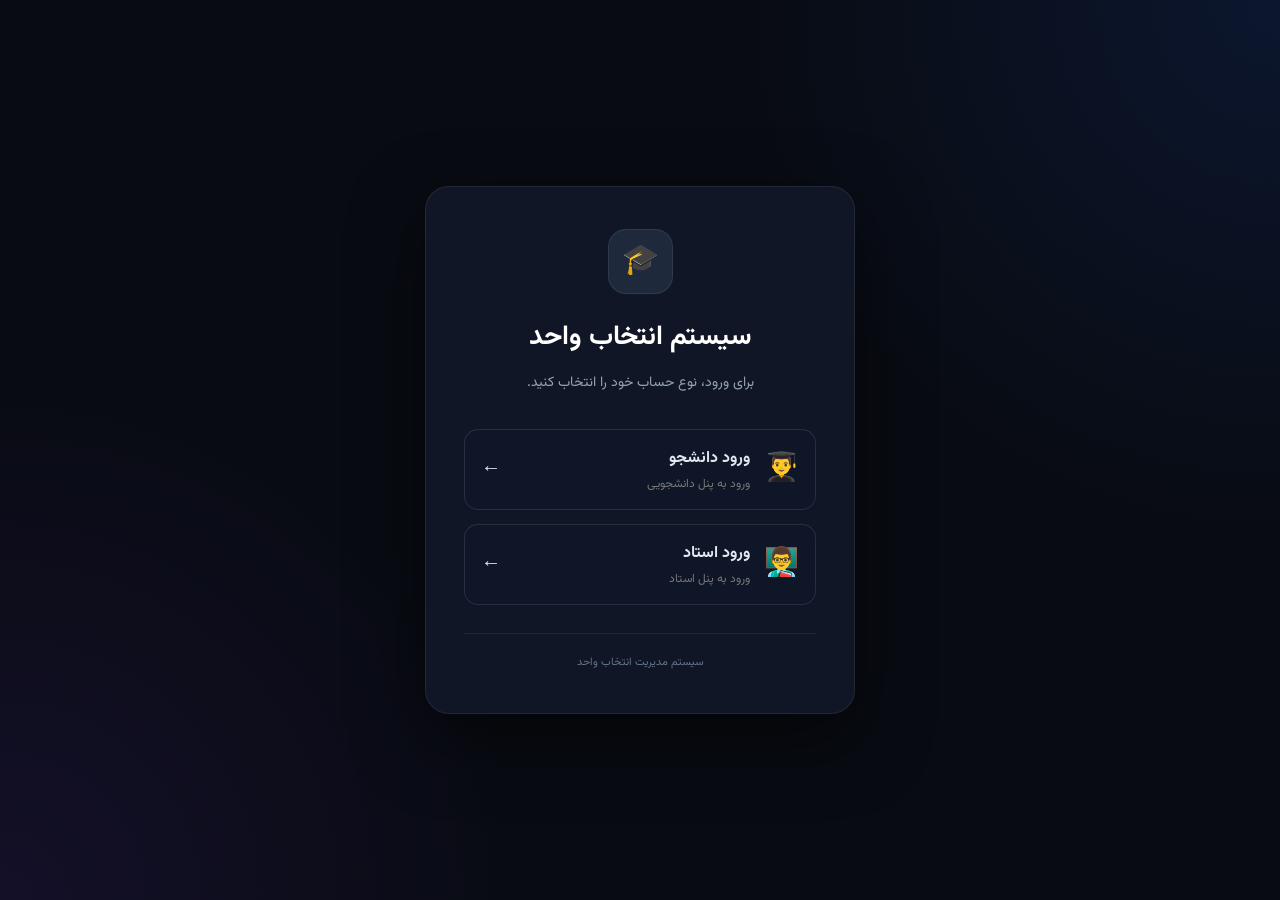
<file: front/index.html>
<!DOCTYPE html>
<html lang="fa" dir="rtl">

<head>
    <meta charset="UTF-8">
    <meta name="viewport" content="width=device-width, initial-scale=1.0">

    <title>سیستم انتخاب واحد</title>

    <link rel="stylesheet" href="style.css">
</head>

<body>

    <main class="page">

        <section class="login-card role-card">

            <div class="logo">
                🎓
            </div>

            <h1 class="role-title">سیستم انتخاب واحد</h1>

            <p class="subtitle">
                برای ورود، نوع حساب خود را انتخاب کنید.
            </p>


            <div class="role-buttons">

                <button
                    class="role-button"
                    onclick="location.href='student.html'">

                    <span class="role-icon">👨‍🎓</span>

                    <span>
                        <strong>ورود دانشجو</strong>
                        <small>ورود به پنل دانشجویی</small>
                    </span>

                    <span class="arrow">←</span>

                </button>


                <button
                    class="role-button"
                    onclick="location.href='professor.html'">

                    <span class="role-icon">👨‍🏫</span>

                    <span>
                        <strong>ورود استاد</strong>
                        <small>ورود به پنل استاد</small>
                    </span>

                    <span class="arrow">←</span>

                </button>

            </div>


            <div class="footer">
                سیستم مدیریت انتخاب واحد
            </div>

        </section>

    </main>

</body>

</html>
</file>
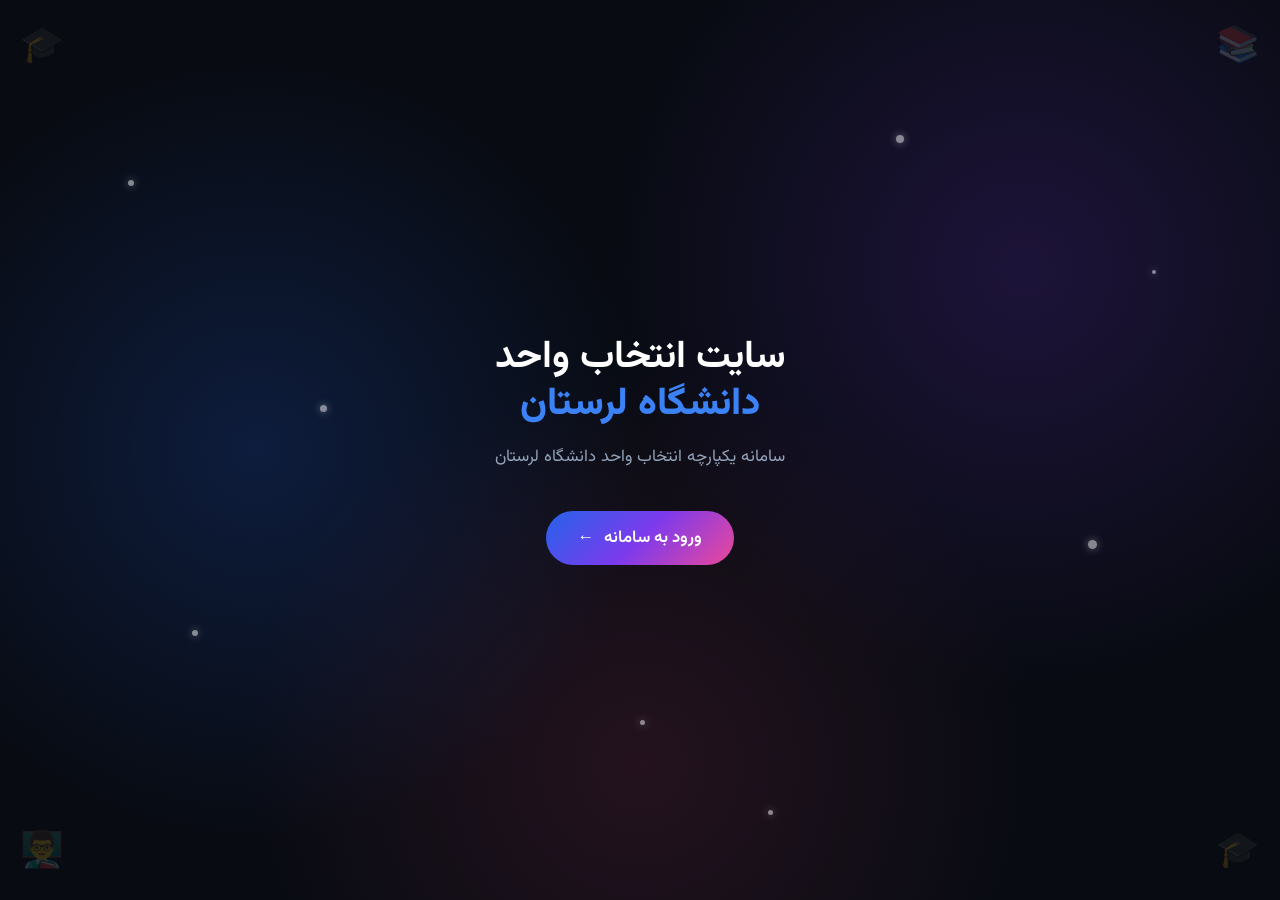
<file: front/landing.html>
<!DOCTYPE html>
<html lang="fa" dir="rtl">

<head>

    <meta charset="UTF-8">

    <meta name="viewport" content="width=device-width, initial-scale=1.0">

    <title>سیستم انتخاب واحد دانشگاه لرستان</title>

    <link rel="stylesheet" href="style.css">

</head>


<body>

    <div class="splash-bg">

        <!-- floating particles -->

        <div class="particle" style="--duration: 14s; --amp: 120px; --size: 6px; top: 20%; left: 10%;"></div>
        <div class="particle" style="--duration: 12s; --amp: 140px; --size: 8px; top: 15%; left: 70%;"></div>
        <div class="particle" style="--duration: 16s; --amp: 100px; --size: 5px; top: 80%; left: 50%;"></div>
        <div class="particle" style="--duration: 9s; --amp: 160px; --size: 9px; top: 60%; left: 85%;"></div>
        <div class="particle" style="--duration: 13s; --amp: 80px; --size: 7px; top: 45%; left: 25%;"></div>
        <div class="particle" style="--duration: 18s; --amp: 180px; --size: 4px; top: 30%; left: 90%;"></div>
        <div class="particle" style="--duration: 11s; --amp: 130px; --size: 6px; top: 70%; left: 15%;"></div>
        <div class="particle" style="--duration: 15s; --amp: 110px; --size: 5px; top: 90%; left: 60%;"></div>

    </div>


    <main class="splash-container">

        <!-- title -->

        <h1 class="splash-title">
            <span class="title-line">سایت انتخاب واحد</span>
            <span class="title-line accent">دانشگاه لرستان</span>
        </h1>


        <!-- subtitle -->

        <p class="splash-subtitle">
            سامانه یکپارچه انتخاب واحد دانشگاه لرستان
        </p>


        <!-- animated enter button -->

        <button class="splash-button" id="enterBtn">

            <span class="btn-text">ورود به سامانه</span>

            <span class="btn-arrow">←</span>

        </button>


        <!-- decorative elements -->

        <div class="accent-dot top-left">🎓</div>
        <div class="accent-dot top-right">📚</div>
        <div class="accent-dot bottom-left">👨‍🏫</div>
        <div class="accent-dot bottom-right">🎓</div>

    </main>


    <script>

        // click to enter the role-selection page

        document.getElementById("enterBtn").addEventListener("click", () => {

            window.location.href = "index.html";

        });

    </script>

</body>

</html>
</file>
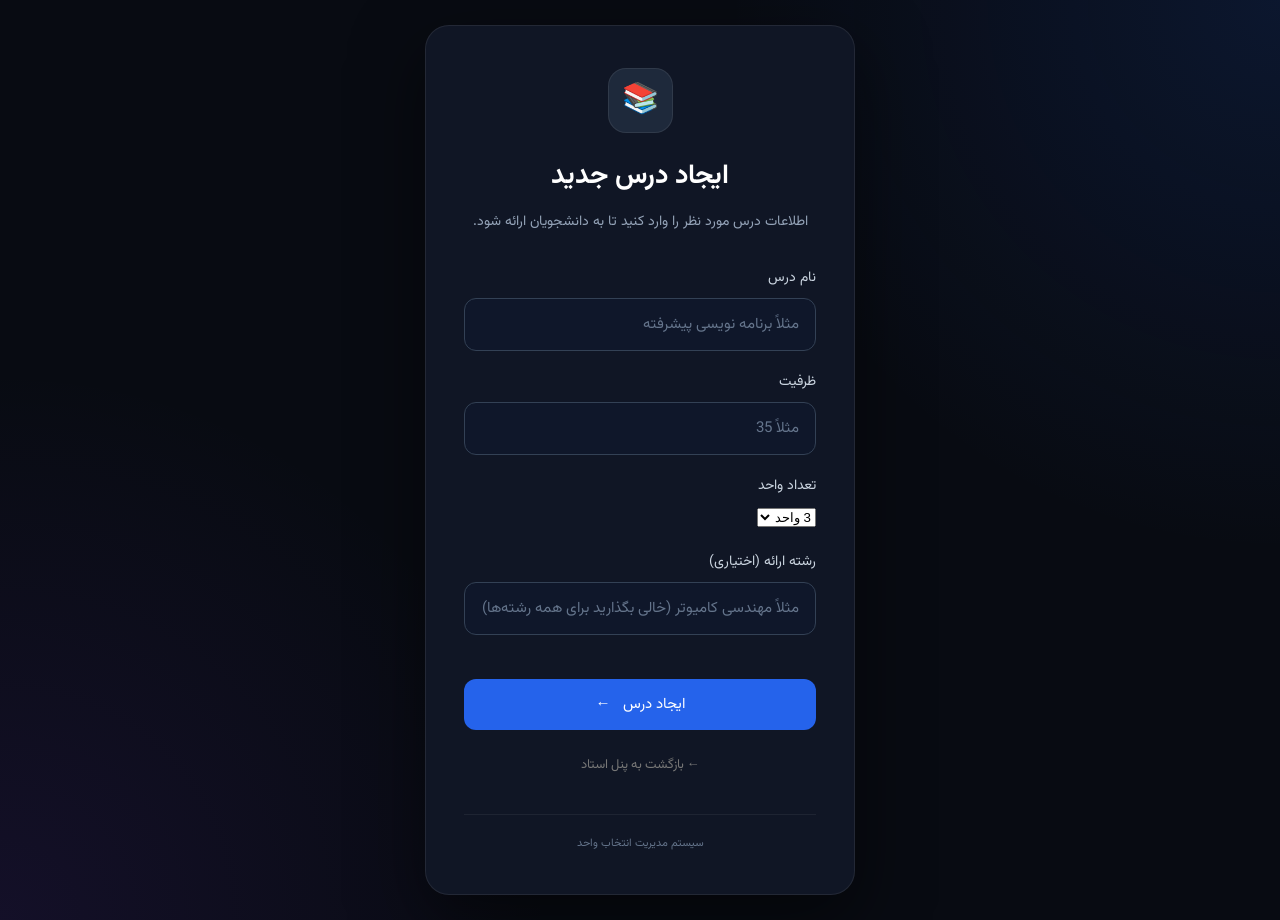
<file: front/professor-create-course.html>
<!DOCTYPE html>
<html lang="fa" dir="rtl">

<head>

    <meta charset="UTF-8">

    <meta name="viewport" content="width=device-width, initial-scale=1.0">

    <title>ایجاد درس جدید | سیستم انتخاب واحد</title>

    <link rel="stylesheet" href="style.css">

</head>


<body>

    <main class="page">

        <!-- Course creation form -->
        <section class="login-card">

            <div class="logo">
                📚
            </div>

            <h1>ایجاد درس جدید</h1>

            <p class="subtitle">
                اطلاعات درس مورد نظر را وارد کنید تا به دانشجویان ارائه شود.
            </p>


            <form id="createCourseForm">

                <div class="input-group">

                    <label for="courseTitle">
                        نام درس
                    </label>

                    <input
                        type="text"
                        id="courseTitle"
                        placeholder="مثلاً برنامه نویسی پیشرفته"
                        autocomplete="off"
                        required
                    >

                </div>


                <div class="input-group">

                    <label for="courseCapacity">
                        ظرفیت
                    </label>

                    <input
                        type="number"
                        id="courseCapacity"
                        placeholder="مثلاً 35"
                        min="1"
                        max="200"
                        required
                    >

                </div>


                <div class="input-group">

                    <label for="courseUnits">
                        تعداد واحد
                    </label>

                    <select id="courseUnits">
                        <option value="1">1 واحد</option>
                        <option value="2">2 واحد</option>
                        <option value="3" selected>3 واحد</option>
                        <option value="4">4 واحد</option>
                    </select>

                </div>


                <div class="input-group">

                    <label for="courseMajor">
                        رشته ارائه (اختیاری)
                    </label>

                    <input
                        type="text"
                        id="courseMajor"
                        placeholder="مثلاً مهندسی کامیوتر (خالی بگذارید برای همه رشته‌ها)"
                        autocomplete="off"
                    >

                </div>


                <p id="createCourseMessage" class="message"></p>


                <button type="submit" class="login-button">
                    ایجاد درس
                    <span>←</span>
                </button>

            </form>


            <button
                type="button"
                class="back-home-button"
                onclick="location.href='professor.html'">
                ← بازگشت به پنل استاد
            </button>

            <div class="footer">
                سیستم مدیریت انتخاب واحد
            </div>

        </section>

    </main>

    <div id="toast" class="toast"></div>


    <script src="script.js"></script>

</body>


</html>
</file>
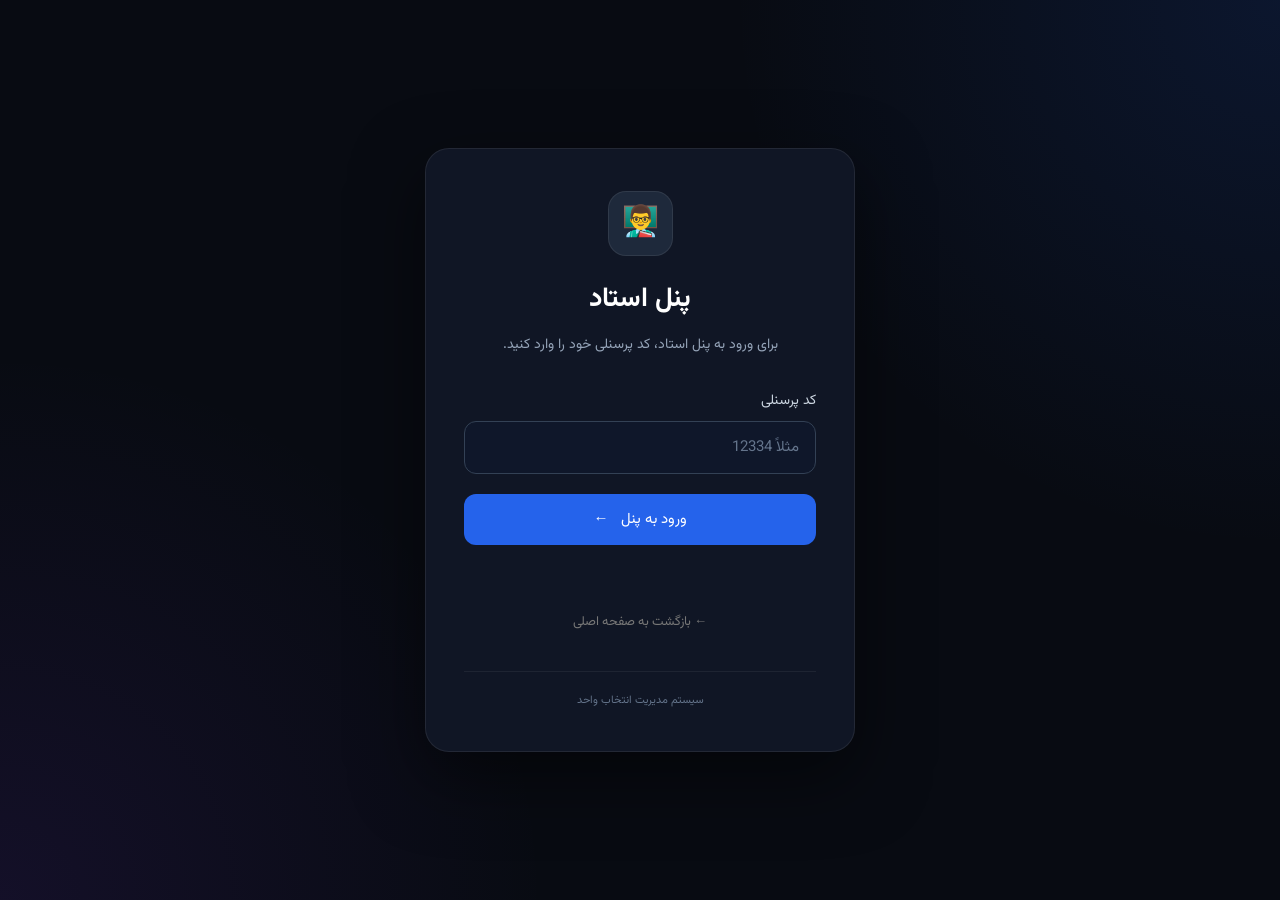
<file: front/professor.html>
<!DOCTYPE html>
<html lang="fa" dir="rtl">

<head>
    <meta charset="UTF-8">
    <meta name="viewport" content="width=device-width, initial-scale=1.0">

    <title>پنل استاد | سیستم انتخاب واحد</title>

    <link rel="stylesheet" href="style.css">
</head>

<body>

    <main class="page">

        <!-- ورود استاد -->
        <section class="login-card professor-login" id="professorLoginPage">

            <div class="logo">
                👨‍🏫
            </div>

            <h1>پنل استاد</h1>

            <p class="subtitle">
                برای ورود به پنل استاد، کد پرسنلی خود را وارد کنید.
            </p>

            <form id="professorLoginForm">

                <div class="input-group">

                    <label for="professorCode">
                        کد پرسنلی
                    </label>

                    <input
                        type="text"
                        id="professorCode"
                        placeholder="مثلاً 12334"
                        autocomplete="off"
                        required
                    >

                </div>

                <button type="submit" class="login-button">
                    ورود به پنل
                    <span>←</span>
                </button>

            </form>

            <p id="professorMessage" class="message"></p>

            <button
                type="button"
                class="back-home-button"
                onclick="location.href='index.html'">
                ← بازگشت به صفحه اصلی
            </button>

            <div class="footer">
                سیستم مدیریت انتخاب واحد
            </div>

        </section>


        <!-- پنل استاد -->
        <section
            class="dashboard"
            id="professorDashboard"
            style="display: none;">

            <header class="dashboard-header">

                <div>
                    <p class="welcome-text">
                        خوش آمدید 👋
                    </p>

                    <h1 id="professorName">
                        -
                    </h1>
                </div>

                <div style="display: flex; gap: 12px; align-items: center;">

                    <button
                        class="create-course-button"
                        onclick="location.href='professor-create-course.html?professor_id=' + (currentProfessor ? currentProfessor.id : '')">
                        + ایجاد درس جدید
                    </button>

                    <button
                        class="logout-button"
                        onclick="professorLogout()">
                        خروج
                    </button>

                </div>

            </header>


            <!-- اطلاعات استاد -->
            <section class="student-info">

                <div class="info-item">

                    <span class="info-label">
                        کد پرسنلی
                    </span>

                    <strong id="professorCodeInfo">
                        -
                    </strong>

                </div>

                <div class="info-item">

                    <span class="info-label">
                        گروه آموزشی
                    </span>

                    <strong id="professorDepartment">
                        -
                    </strong>

                </div>

            </section>

            <div id="toast" class="toast"></div>

            <!-- درس‌های استاد -->
            <section class="courses-section">

                <div class="section-title">

                    <div>
                        <h2>
                            📚 درس‌های من
                        </h2>

                        <p>
                            درس‌هایی که به شما اختصاص داده شده‌اند
                        </p>
                    </div>

                </div>

                <div
                    id="professorCourses"
                    class="courses-list">

                    <div class="empty-courses">
                        در حال بارگذاری درس‌ها...
                    </div>

                </div>

            </section>

            <section class="courses-section">

                <div class="section-title">
                    <div>
                        <h2>📖 درس‌های قابل انتخاب</h2>

                        <p>
                            برای اختصاص درس به خود، یکی از درس‌ها را انتخاب کنید.
                        </p>
                    </div>
                </div>

                <div
                    id="availableProfessorCourses"
                    class="courses-list">

                    <div class="empty-courses">
                        در حال بارگذاری درس‌ها...
                    </div>

                </div>

            </section>

            <section
                class="courses-section"
                id="courseStudentsSection"
                style="display: none;">

                <div class="section-title">

                    <div>
                        <h2>👥 دانشجویان درس</h2>

                        <p id="selectedCourseTitle">
                            -
                        </p>
                    </div>

                </div>

                <div
                    id="courseStudents"
                    class="courses-list">

                    <div class="empty-courses">
                        در حال بارگذاری دانشجویان...
                    </div>

                </div>

            </section>

        </section>

    </main>

    <script src="professor.js"></script>

</body>

</html>
</file>
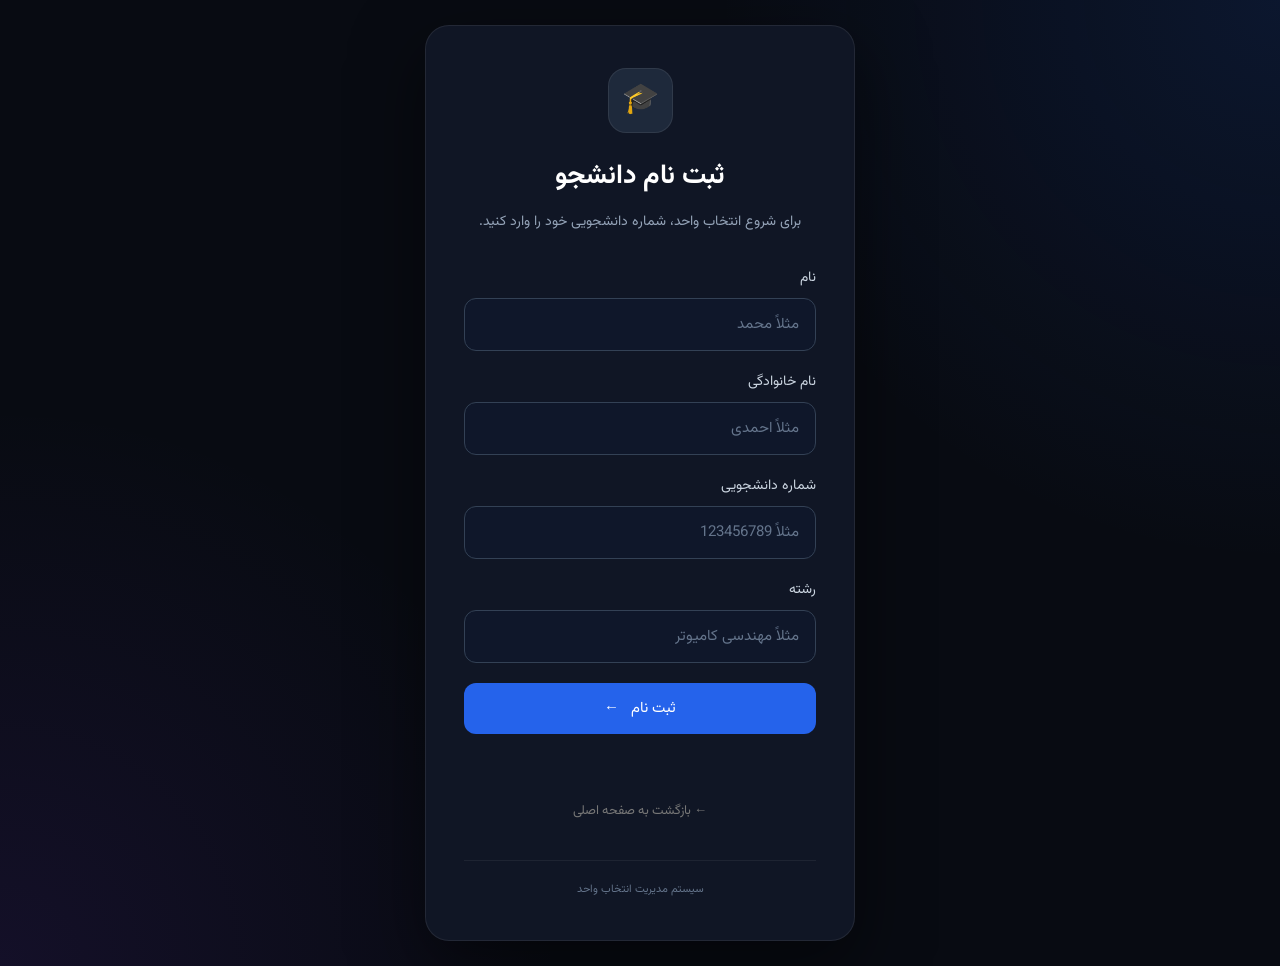
<file: front/student-register.html>
<!DOCTYPE html>
<html lang="fa" dir="rtl">

<head>

    <meta charset="UTF-8">

    <meta name="viewport" content="width=device-width, initial-scale=1.0">

    <title>ثبت نام جدید - سیستم انتخاب واحد</title>

    <link rel="stylesheet" href="style.css">

</head>


<body>

    <main class="page">

        <section class="login-card">

            <div class="logo">
                🎓
            </div>

            <h1>ثبت نام دانشجو</h1>

            <p class="subtitle">
                برای شروع انتخاب واحد، شماره دانشجویی خود را وارد کنید.
            </p>


            <form id="registerForm">

                <div class="input-group">

                    <label for="firstName">
                        نام
                    </label>

                    <input
                        type="text"
                        id="firstName"
                        placeholder="مثلاً محمد"
                        autocomplete="off"
                        required
                    >

                </div>


                <div class="input-group">

                    <label for="lastName">
                        نام خانوادگی
                    </label>

                    <input
                        type="text"
                        id="lastName"
                        placeholder="مثلاً احمدی"
                        autocomplete="off"
                        required
                    >

                </div>


                <div class="input-group">

                    <label for="studentNumber">
                        شماره دانشجویی
                    </label>

                    <input
                        type="text"
                        id="studentNumber"
                        placeholder="مثلاً 123456789"
                        autocomplete="off"
                        required
                    >

                </div>


                <div class="input-group">

                    <label for="major">
                        رشته
                    </label>

                    <input
                        type="text"
                        id="major"
                        placeholder="مثلاً مهندسی کامیوتر"
                        autocomplete="off"
                        required
                    >

                </div>


                <button type="submit" class="login-button">

                    ثبت نام
                    <span>←</span>

                </button>


                <p id="registerMessage" class="message"></p>


            </form>


            <button
                class="back-home-button"
                onclick="location.href='index.html'">

                ← بازگشت به صفحه اصلی

            </button>


            <div class="footer">
                سیستم مدیریت انتخاب واحد
            </div>

        </section>


    </main>

    <div id="toast" class="toast"></div>


    <script src="script.js"></script>

</body>


</html>
</file>
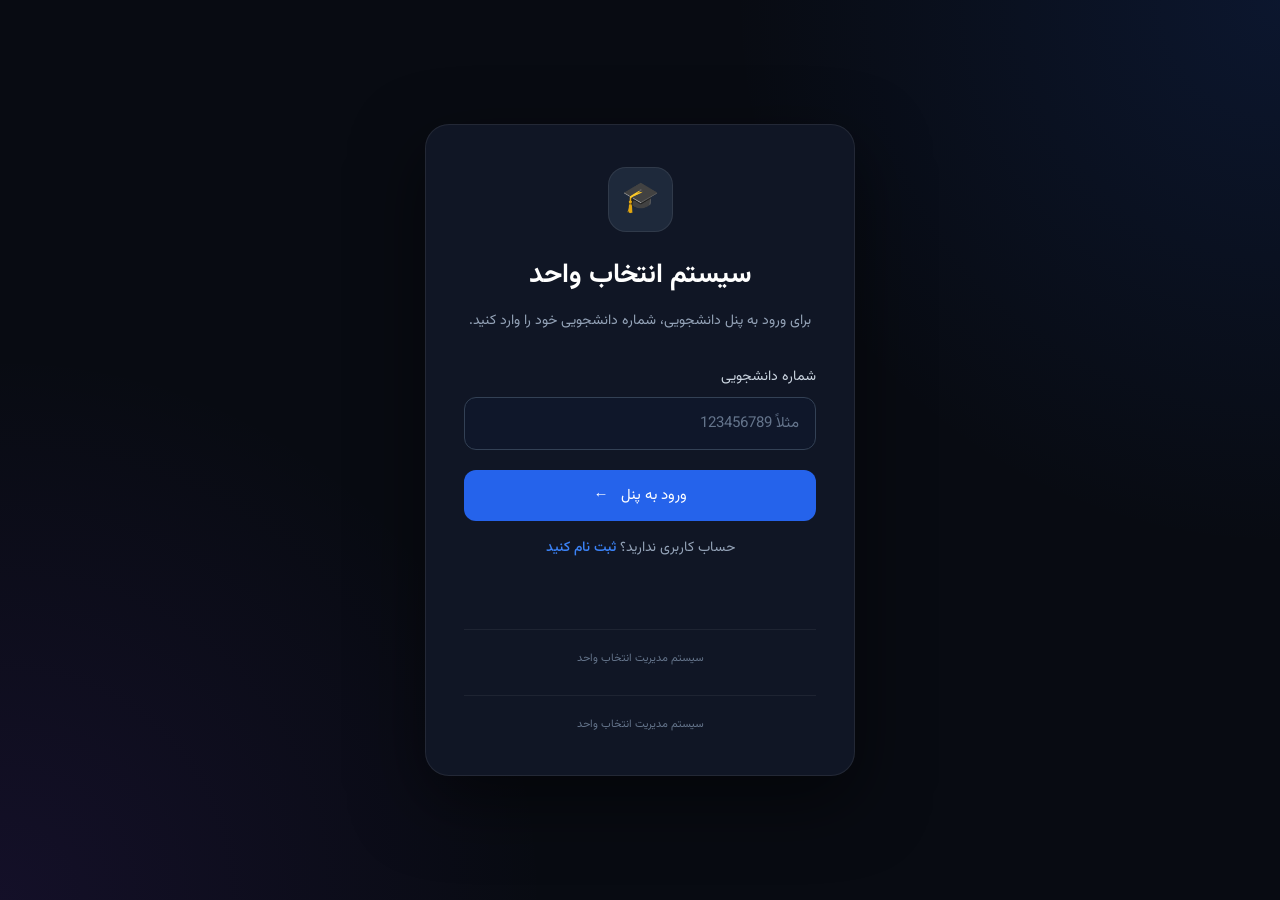
<file: front/student.html>
<!DOCTYPE html>
<html lang="fa" dir="rtl">

<head>

    <meta charset="UTF-8">

    <meta name="viewport" content="width=device-width, initial-scale=1.0">

    <title>سیستم انتخاب واحد</title>

    <link rel="stylesheet" href="style.css">

</head>


<body>

<main class="page">

    <!-- صفحه ورود -->
    <section class="login-card" id="loginPage">

        <div class="logo">
            🎓
        </div>

        <h1>سیستم انتخاب واحد</h1>

        <p class="subtitle">
            برای ورود به پنل دانشجویی، شماره دانشجویی خود را وارد کنید.
        </p>

        <form id="loginForm">

            <div class="input-group">

                <label for="studentNumber">
                    شماره دانشجویی
                </label>

                <input
                    type="text"
                    id="studentNumber"
                    placeholder="مثلاً 123456789"
                    autocomplete="off"
                    required
                >

            </div>


            <button type="submit" class="login-button">

                ورود به پنل

                <span>←</span>

            </button>

        </form>


        <p class="register-hint">
            حساب کاربری ندارید؟
            <a href="student-register.html" class="register-link">
                ثبت نام کنید
            </a>
        </p>


        <p id="message" class="message"></p>


        <div class="footer">
            سیستم مدیریت انتخاب واحد
        </div>


        <div class="footer">
            سیستم مدیریت انتخاب واحد
        </div>

    </section>



    <!-- پنل دانشجو -->

    <section class="dashboard" id="dashboardPage">


        <!-- Header -->

        <header class="dashboard-header">

            <div>

                <p class="welcome-text">
                    خوش آمدید 👋
                </p>

                <h1 id="studentName">
                    -
                </h1>

            </div>


            <button
                class="logout-button"
                onclick="logout()">

                خروج

            </button>

        </header>



        <!-- اطلاعات دانشجو -->

        <section class="student-info">


            <div class="info-item">

                <span class="info-label">
                    شماره دانشجویی
                </span>

                <strong id="studentNumberInfo">
                    -
                </strong>

            </div>



            <div class="info-item">

                <span class="info-label">
                    رشته
                </span>

                <strong id="studentMajor">
                    -
                </strong>

            </div>


        </section>

        <div id="toast" class="toast"></div>

        <!-- درس‌های انتخاب شده -->

        <section class="courses-section">


            <div class="section-title">

                <div>

                    <h2>
                        📚 درس‌های من
                    </h2>

                    <p>
                        درس‌هایی که در حال حاضر انتخاب کرده‌اید
                    </p>

                </div>

            </div>



            <div
                id="selectedCourses"
                class="courses-list">

                <div class="empty-courses">

                    هنوز درسی انتخاب نکرده‌اید.

                </div>

            </div>


        </section>



        <!-- =====================================
             دروس ارائه شده
        ====================================== -->

        <section class="courses-section">


            <div class="section-title">

                <div>

                    <h2>
                        📚 دروس ارائه‌شده
                    </h2>

                    <p>
                        درس‌های موجود برای انتخاب واحد
                    </p>
                    <div class="course-search">
                            <input
                                type="text"
                                id="courseSearch"
                                placeholder="جستجوی نام یا کد درس..."
                                autocomplete="off"
                            >
                        </div>
                </div>

            </div>



            <div
                id="availableCourses"
                class="courses-list">


                <div class="empty-courses">

                    در حال دریافت درس‌ها...

                </div>


            </div>


        </section>


    </section>


</main>



<script src="script.js"></script>

</body>

</html>
</file>
<file: front/style.css>
@import url('https://fonts.googleapis.com/css2?family=Vazirmatn:wght@400;500;600;700&display=swap');


* {
    margin: 0;
    padding: 0;
    box-sizing: border-box;
}


body {
    font-family: "Vazirmatn", sans-serif;

    background: #080b12;

    color: #ffffff;

    min-height: 100vh;
}


.page {
    min-height: 100vh;

    display: flex;

    justify-content: center;

    align-items: center;

    padding: 25px;

    background:
        radial-gradient(
            circle at top right,
            rgba(37, 99, 235, 0.13),
            transparent 35%
        ),
        radial-gradient(
            circle at bottom left,
            rgba(124, 58, 237, 0.10),
            transparent 35%
        );
}


/* =========================
   LOGIN
========================= */


.login-card {
    width: 100%;

    max-width: 430px;

    padding: 42px 38px;

    background: rgba(17, 24, 39, 0.94);

    border: 1px solid rgba(255, 255, 255, 0.08);

    border-radius: 24px;

    box-shadow:
        0 25px 70px rgba(0, 0, 0, 0.5);

    backdrop-filter: blur(15px);

    animation: card-enter 0.55s ease forwards;
}


.logo {
    width: 65px;
    height: 65px;

    margin: 0 auto 22px;

    display: flex;

    align-items: center;

    justify-content: center;

    background: #1e293b;

    border: 1px solid rgba(255, 255, 255, 0.08);

    border-radius: 18px;

    font-size: 30px;
}


.login-card h1 {
    text-align: center;

    font-size: 27px;

    margin-bottom: 12px;
}

.role-title {
    animation: title-fade 0.6s ease forwards;
}


.subtitle {
    text-align: center;

    color: #94a3b8;

    font-size: 14px;

    line-height: 1.8;

    margin-bottom: 32px;
}


.input-group {
    margin-bottom: 20px;
}


label {
    display: block;

    color: #cbd5e1;

    font-size: 14px;

    margin-bottom: 9px;
}


input {
    width: 100%;

    padding: 14px 16px;

    background: #0f172a;

    border: 1px solid #334155;

    border-radius: 12px;

    color: #ffffff;

    font-size: 15px;

    font-family: inherit;

    outline: none;

    transition: 0.2s;
}


input::placeholder {
    color: #64748b;
}


input:focus {
    border-color: #3b82f6;

    box-shadow:
        0 0 0 3px rgba(59, 130, 246, 0.12);
}


.login-button {
    width: 100%;

    padding: 14px;

    border: none;

    border-radius: 12px;

    background: #2563eb;

    color: white;

    font-size: 15px;

    font-family: inherit;

    cursor: pointer;

    transition: 0.2s;
}


.login-button span {
    margin-right: 8px;

    transition: 0.2s;
}


.login-button:hover {
    background: #3b82f6;

    transform: translateY(-1px);
}


.login-button:hover span {
    margin-right: 13px;
}


.message {
    min-height: 24px;

    margin-top: 18px;

    text-align: center;

    font-size: 13px;

    color: #f87171;
}


.footer {
    margin-top: 28px;

    padding-top: 20px;

    border-top: 1px solid rgba(255, 255, 255, 0.06);

    text-align: center;

    color: #64748b;

    font-size: 11px;
}


/* =========================
   DASHBOARD
========================= */


.dashboard {
    display: none;

    width: 100%;

    max-width: 900px;

    background: rgba(17, 24, 39, 0.94);

    border: 1px solid rgba(255, 255, 255, 0.08);

    border-radius: 24px;

    padding: 35px;

    box-shadow:
        0 25px 70px rgba(0, 0, 0, 0.5);
}


/* Header */


.dashboard-header {
    display: flex;

    align-items: center;

    justify-content: space-between;

    margin-bottom: 30px;
}


.welcome-text {
    color: #94a3b8;

    font-size: 14px;

    margin-bottom: 6px;
}


.dashboard-header h1 {
    font-size: 26px;
}


.logout-button {
    background: #1e293b;

    border: 1px solid #334155;

    color: #cbd5e1;

    padding: 10px 18px;

    border-radius: 10px;

    font-family: inherit;

    cursor: pointer;

    transition: 0.2s;
}


.logout-button:hover {
    background: #334155;

    color: white;
}


/* Student information */


.student-info {
    display: grid;

    grid-template-columns: 1fr 1fr;

    gap: 15px;

    margin-bottom: 35px;
}


.info-item {
    background: #0f172a;

    border: 1px solid rgba(255, 255, 255, 0.06);

    border-radius: 15px;

    padding: 20px;
}


.info-label {
    display: block;

    color: #64748b;

    font-size: 13px;

    margin-bottom: 8px;
}


.info-item strong {
    font-size: 16px;

    color: #e2e8f0;
}


/* Courses */


.courses-section {
    border-top: 1px solid rgba(255, 255, 255, 0.06);

    padding-top: 30px;
}


.section-title h2 {
    font-size: 20px;

    margin-bottom: 7px;
}


.section-title p {
    color: #64748b;

    font-size: 13px;

    margin-bottom: 20px;
}


.courses-list {
    display: flex;

    flex-direction: column;

    gap: 12px;
}


.empty-courses {
    background: #0f172a;

    border: 1px dashed #334155;

    border-radius: 14px;

    padding: 30px;

    text-align: center;

    color: #64748b;

    font-size: 14px;
}


/* Course card */


.course-card {
    background: #0f172a;

    border: 1px solid rgba(255, 255, 255, 0.06);

    border-radius: 14px;

    padding: 18px;

    display: flex;

    align-items: center;

    justify-content: space-between;
}


.course-title {
    font-size: 16px;

    margin-bottom: 7px;
}


.course-details {
    display: flex;

    gap: 15px;

    color: #64748b;

    font-size: 12px;
}


/* Mobile */


@media (max-width: 600px) {

    .page {
        padding: 15px;
    }


    .login-card {
        padding: 35px 24px;
    }


    .dashboard {
        padding: 25px 18px;
    }


    .dashboard-header {
        align-items: flex-start;
    }


    .dashboard-header h1 {
        font-size: 21px;
    }


    .student-info {
        grid-template-columns: 1fr;
    }


    .course-card {
        align-items: flex-start;

        flex-direction: column;

        gap: 12px;
    }
}.remove-course-button {
    background: transparent;
    border: 1px solid #dc3545;
    color: #dc3545;
    padding: 8px 14px;
    border-radius: 8px;
    font-family: inherit;
    font-size: 14px;
    cursor: pointer;
    transition: all 0.2s ease;
}

.remove-course-button:hover {
    background: #dc3545;
    color: white;
}

.remove-course-button:active {
    transform: scale(0.96);
}
.toast {
    position: fixed;
    top: 25px;
    right: 25px;

    background: #222;
    color: white;

    padding: 12px 20px;
    border-radius: 10px;

    font-size: 14px;
    font-family: inherit;

    opacity: 0;
    transform: translateY(-15px);

    pointer-events: none;

    transition:
        opacity 0.25s ease,
        transform 0.25s ease;

    z-index: 9999;
}

.toast.show {
    opacity: 1;
    transform: translateY(0);
}.role-buttons {
    display: flex;
    flex-direction: column;
    gap: 14px;
    margin-top: 25px;
}

.role-button {
    width: 100%;
    display: flex;
    align-items: center;
    gap: 14px;

    padding: 16px;
    border: 1px solid rgba(255, 255, 255, 0.1);
    border-radius: 14px;

    background: rgba(15, 23, 42, 0.85);
    color: #e2e8f0;

    font-family: inherit;
    text-align: right;

    cursor: pointer;

    opacity: 0;
    transform: translateY(15px);

    transition:
        transform 0.25s ease,
        box-shadow 0.25s ease,
        border-color 0.25s ease,
        background 0.25s ease;
    animation: card-enter 0.5s ease forwards;
}

.role-button:nth-child(1) { animation-delay: 0.1s; }
.role-button:nth-child(2) { animation-delay: 0.25s; }

.role-button:hover {
    transform: translateY(-2px);
    border-color: #3b82f6;
    background: rgba(30, 41, 59, 0.95);
    box-shadow: 0 8px 25px rgba(59, 130, 246, 0.25);
}

.role-button:active {
    transform: scale(0.98);
}

.role-icon {
    font-size: 28px;
}

.role-button strong {
    display: block;
    font-size: 16px;
}

.role-button small {
    display: block;
    margin-top: 4px;
    color: #777;
    font-size: 12px;
}

.role-button .arrow {
    margin-right: auto;
    font-size: 20px;
}
/* =========================
   Professor Panel
   ========================= */

.professor-login {
    animation: professorFadeIn 0.4s ease;
}

.back-home-button {
    width: 100%;
    margin-top: 14px;

    padding: 11px;

    border: none;
    background: transparent;

    color: #777;
    font-family: inherit;
    font-size: 13px;

    cursor: pointer;

    transition: color 0.2s ease;
}

.back-home-button:hover {
    color: #cbd5e1;
}

.course-content h3 {
    margin: 0 0 12px;
    font-size: 17px;
}

.course-details {
    display: flex;
    gap: 18px;
    flex-wrap: wrap;

    color: #777;
    font-size: 13px;
}

@keyframes professorFadeIn {

    from {
        opacity: 0;
        transform: translateY(10px);
    }

    to {
        opacity: 1;
        transform: translateY(0);
    }

}
.assign-course-button {
    margin-top: 15px;

    padding: 9px 15px;

    border: none;
    border-radius: 8px;

    background: #222;
    color: white;

    font-family: inherit;
    cursor: pointer;

    transition: 0.2s ease;
}

.assign-course-button:hover:not(:disabled) {
    transform: translateY(-2px);
    opacity: 0.85;
}

.assign-course-button:disabled {
    background: #aaa;
    cursor: not-allowed;
}
.view-students-button {
    margin-top: 15px;

    padding: 9px 15px;

    border: 1px solid #ddd;
    border-radius: 8px;

    background: white;
    color: #222;

    font-family: inherit;

    cursor: pointer;

    transition: 0.2s ease;
}

.view-students-button:hover {
    transform: translateY(-2px);

    box-shadow:
        0 5px 15px rgba(0, 0, 0, 0.08);
}

.create-course-button {
    background: rgba(59, 130, 246, 0.15);
    border: 1px solid #3b82f6;
    color: #3b82f6;
    padding: 8px 16px;
    border-radius: 10px;
    font-family: inherit;
    font-size: 13px;
    cursor: pointer;
    transition: all 0.2s ease;
}

.create-course-button:hover {
    background: rgba(59, 130, 246, 0.3);
    transform: translateY(-1px);
}

/* Modal */

.modal-overlay {
    position: fixed;
    inset: 0;
    background: rgba(0, 0, 0, 0.6);
    display: none;
    align-items: center;
    justify-content: center;
    z-index: 9999;
}

.modal {
    background: #111827;
    border: 1px solid rgba(255, 255, 255, 0.1);
    border-radius: 20px;
    width: 90%;
    max-width: 480px;
    animation: modal-enter 0.3s ease;
}

@keyframes modal-enter {
    from {
        opacity: 0;
        transform: scale(0.95);
    }
    to {
        opacity: 1;
        transform: scale(1);
    }
}

.modal-header {
    display: flex;
    justify-content: space-between;
    align-items: center;
    padding: 20px 24px 12px;
    border-bottom: 1px solid rgba(255, 255, 255, 0.06);
}

.modal-header h3 {
    font-size: 18px;
    color: #f1f5f9;
}

.modal-close {
    background: transparent;
    border: none;
    color: #94a3b8;
    font-size: 24px;
    cursor: pointer;
    padding: 0;
    line-height: 1;
    transition: color 0.2s ease;
}

.modal-close:hover {
    color: #ffffff;
}

.modal-body {
    padding: 20px 24px;
}

.modal-footer {
    display: flex;
    gap: 12px;
    padding: 16px 24px 20px;
    border-top: 1px solid rgba(255, 255, 255, 0.06);
}

.cancel-button {
    flex: 1;
    background: transparent;
    border: 1px solid #334155;
    color: #94a3b8;
    padding: 12px;
    border-radius: 12px;
    font-family: inherit;
    cursor: pointer;
    transition: all 0.2s ease;
}

.cancel-button:hover {
    background: #1e293b;
    color: #cbd5e1;
}

/* =========================
   SPLASH / LANDING PAGE
   ========================= */

.splash-container {
    position: relative;
    z-index: 2;
    display: flex;
    flex-direction: column;
    align-items: center;
    justify-content: center;
    min-height: 100vh;
    text-align: center;
    padding: 25px;
}

.splash-bg {
    position: fixed;
    inset: 0;
    background:
        radial-gradient(
            circle at 20% 50%,
            rgba(37, 99, 235, 0.20),
            transparent 35%
        ),
        radial-gradient(
            circle at 80% 30%,
            rgba(124, 58, 237, 0.18),
            transparent 35%
        ),
        radial-gradient(
            circle at 50% 85%,
            rgba(236, 72, 122, 0.12),
            transparent 40%
        ),
        #080b12;
    overflow: hidden;
}

/* animated floating particles */

.particle {
    position: absolute;
    background: rgba(255, 255, 255, 0.5);
    border-radius: 50%;
    width: var(--size, 6px);
    height: var(--size, 6px);
    animation: float-particle var(--duration, 12s) ease-in-out infinite;
    box-shadow: 0 0 8px rgba(255, 255, 255, 0.4);
}

@keyframes float-particle {
    0%, 100% {
        transform: translateY(0) scale(1);
        opacity: 0.4;
    }
    50% {
        transform: translateY(calc(var(--amp, 40px) * -1)) scale(1.2);
        opacity: 0.6;
    }
}

/* this is replaced per-element via inline style using --x/--y --d */

.splash-title {
    font-size: 2.4rem;
    font-weight: 700;
    color: #ffffff;
    margin-bottom: 16px;
    line-height: 1.2;
    text-align: center;
    opacity: 0;
    animation: title-fade 0.8s ease forwards 0.2s;
}

.title-line {
    display: block;
}

.title-line.accent {
    color: #3b82f6;
    font-weight: 800;
}

@keyframes title-fade {
    to {
        opacity: 1;
    }
}

.splash-subtitle {
    color: #94a3b8;
    font-size: 1.05rem;
    font-weight: 400;
    line-height: 1.6;
    margin-bottom: 40px;
    opacity: 0;
    animation: fade-in-up 0.6s ease forwards 0.5s;
}

@keyframes fade-in-up {
    from {
        opacity: 0;
        transform: translateY(10px);
    }
    to {
        opacity: 1;
        transform: translateY(0);
    }
}

/* entrance button */

.splash-button {
    position: relative;
    display: inline-flex;
    align-items: center;
    gap: 10px;
    padding: 14px 32px;
    background: linear-gradient(135deg, #2563eb 0%, #7c3aed 50%, #ec4899 100%);
    border: none;
    border-radius: 50px;
    color: #ffffff;
    font-size: 1.05rem;
    font-weight: 600;
    font-family: inherit;
    cursor: pointer;
    transition: all 0.25s ease;
    overflow: hidden;
    opacity: 0;
    animation: fade-in-up 0.6s ease forwards 0.9s;
}

.splash-button:hover {
    transform: translateY(-2px);
    box-shadow: 0 20px 35px rgba(37, 99, 235, 0.45);
}

.splash-button:active {
    transform: scale(0.97);
}

.splash-button .btn-arrow {
    transition: margin-right 0.2s ease;
}

.splash-button:hover .btn-arrow {
    margin-right: 16px;
}

/* flowing shine effect on button */

.splash-button::before {
    content: "";
    position: absolute;
    top: -2px;
    left: -100%;
    width: 40%;
    height: 100%;
    background: linear-gradient(
        110deg,
        transparent 0%,
        rgba(255, 255, 255, 0.4) 50%,
        transparent 100%
    );
    transition: 0.5s;
}

.splash-button:hover::before {
    left: 100%;
}

.register-hint {
    text-align: center;
    margin-top: 16px;
    font-size: 14px;
    color: #94a3b8;
}

.register-link {
    color: #3b82f6;
    text-decoration: none;
    font-weight: 500;
    transition: color 0.2s ease;
}

.register-link:hover {
    color: #60a5fa;
    text-decoration: underline;
}

/* decorative accents */

.accent-dot {
    position: absolute;
    font-size: 2.2rem;
    opacity: 0.18;
    color: #3b82f6;
    animation: pulse-glow 3s ease-in-out infinite;
}

.accent-dot.top-left { top: 20px; left: 20px; }
.accent-dot.top-right { top: 20px; right: 20px; }
.accent-dot.bottom-left { bottom: 20px; left: 20px; }
.accent-dot.bottom-right { bottom: 20px; right: 20px; }

@keyframes pulse-glow {
    0%, 100% {
        opacity: 0.15;
        transform: scale(1);
    }
    50% {
        opacity: 0.25;
        transform: scale(1.15);
    }
}

/* =========================
   DASHBOARD / COURSE CARD
   ========================= */

.course-card {
    opacity: 0;
    transform: translateY(20px);
    animation: card-enter 0.5s ease forwards;
}

@keyframes card-enter {
    to {
        opacity: 1;
        transform: translateY(0);
    }
}
</file>
